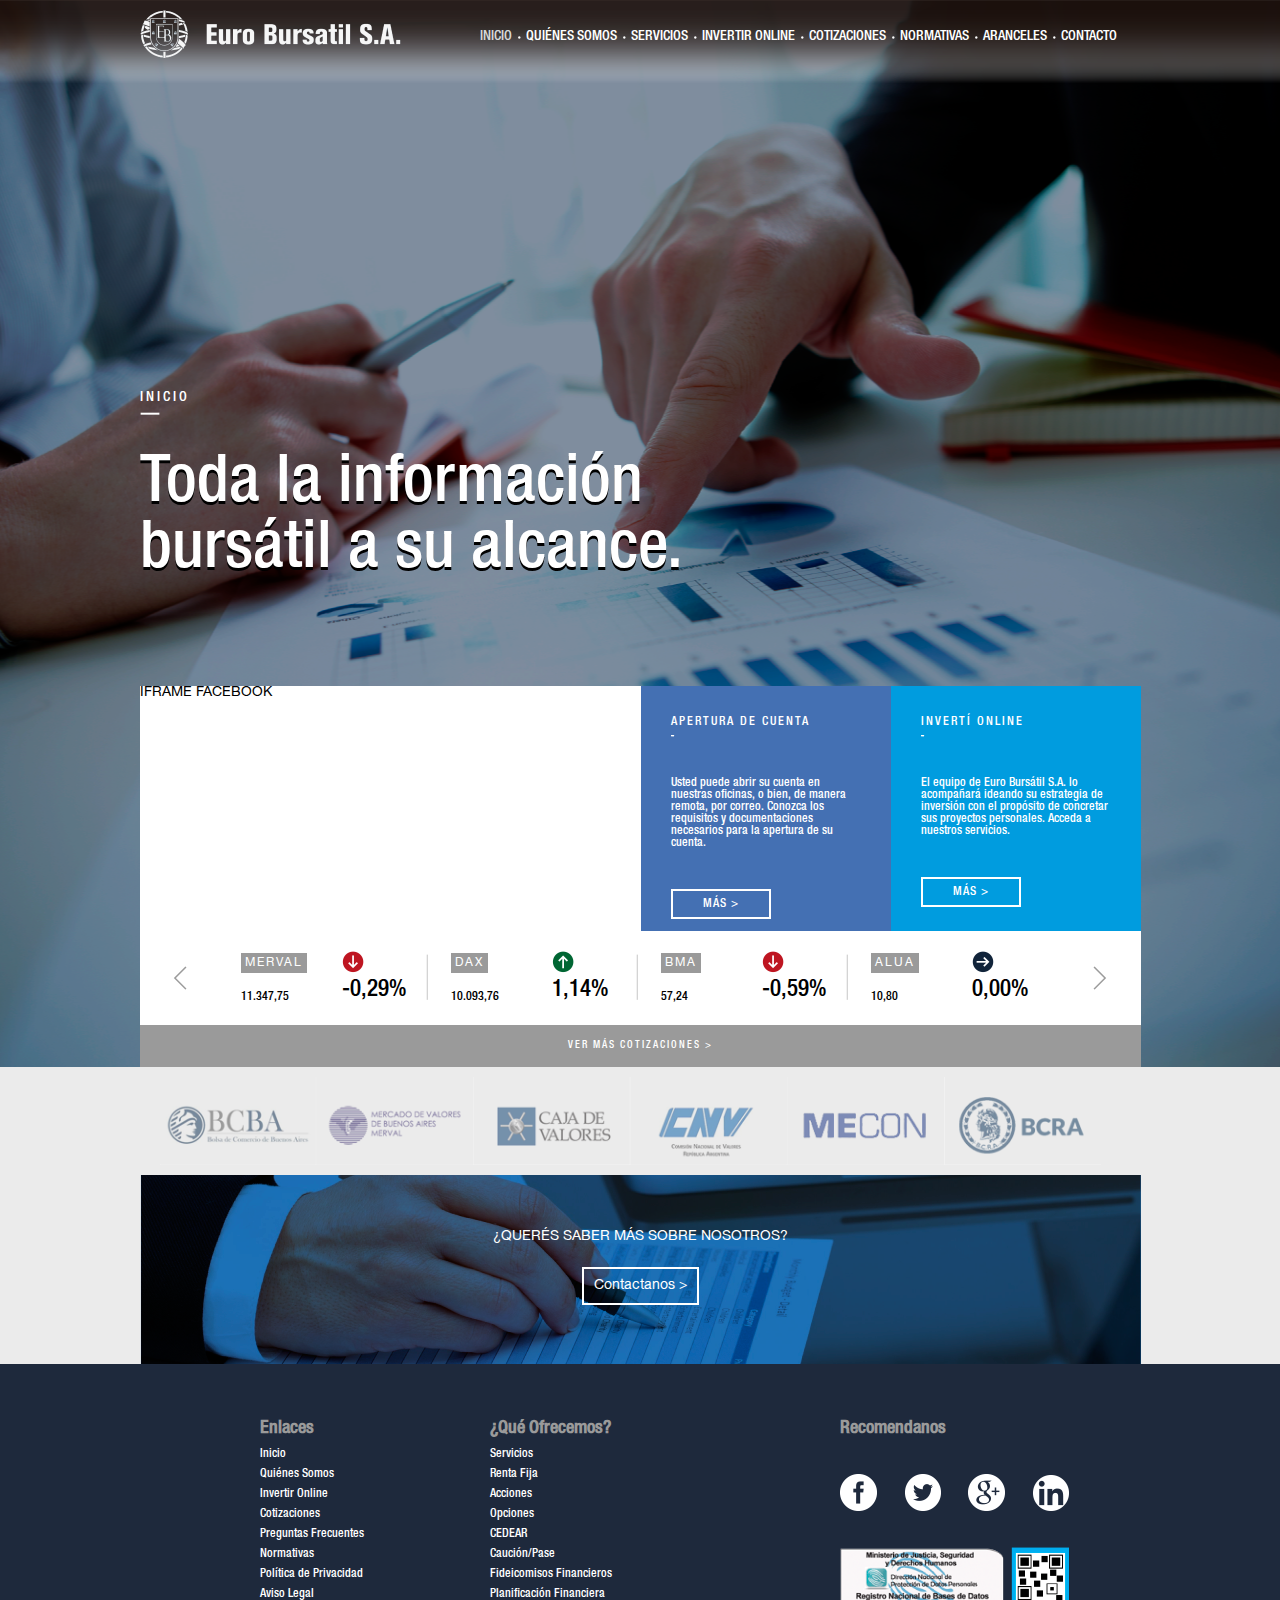
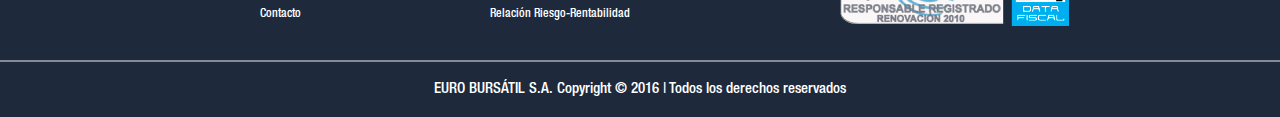
<file: index.html>
<!DOCTYPE html PUBLIC "-//W3C//DTD XHTML 1.0 Transitional//EN" "http://www.w3.org/TR/xhtml1/DTD/xhtml1-transitional.dtd">
<html xmlns="http://www.w3.org/1999/xhtml">
<head>
<meta http-equiv="Content-Type" content="text/html; charset=utf-8" />
<title>Documento sin título</title>
<link href="layouts/styles.css" rel="stylesheet" type="text/css" />
</head>

<body class="home">
<!-- HEADER -->
<div id="header">
  <div class="app-section top">
    <div class="app-inside">
    	<div class="logo"><a href="index.html"><img src="layouts/images/logo-eb-2.png" /></a></div>
    	<div class="menu">
        	<ul>
            	<li class="active"><a href="index.html">Inicio</a></li>
				<li><a href="#">Quiénes somos</a></li>
				<li><a href="#">Servicios</a></li>
				<li><a href="#">Invertir online</a></li>
                <li><a href="#">Cotizaciones</a></li>
				<li><a href="#">Normativas</a></li>
				<li><a href="#">Aranceles</a></li>
				<li><a href="contacto.html">Contacto</a></li>
            </ul>
        </div>
		<div class="app-cb"></div>
  	</div>
  </div>
</div>
<!-- //HEADER -->

<!-- CONTENT -->
<div id="content" class="app-section">
  <div class="app-inside">
  	<div class="title">
    	<h2 class="app-medium"><a href="#">INICIO</a></h2>
		<h3 class="app-medium">Toda la información<br />bursátil a su alcance.</h3>
    </div>
    <div class="content">
   	  <div class="box">
        <div class="fb">IFRAME FACEBOOK</div>
        <div class="ap app-medium">
        	<h2>APERTURA DE CUENTA</h2>
			<p>Usted puede abrir su cuenta en nuestras oficinas, o bien, de manera remota, por correo. Conozca los requisitos y documentaciones necesarios para la apertura de su cuenta.</p>
            <p><a href="#">MÁS ></a></p>
        </div>
        <div class="inv app-medium">
        	<h2>INVERTÍ ONLINE</h2>
			<p>El equipo de Euro Bursátil S.A. lo acompañará ideando su estrategia de inversión con el propósito de concretar sus proyectos personales. Acceda a nuestros servicios.</p>
			<p><a href="#">MÁS ></a></p>
      </div>
        <div class="app-cb"></div>
      </div>
      <div class="cotizacion">
      	<div class="left"><a href="#"><img src="layouts/images/arrow_left.png" /></a></div>
        <div class="indice">
          <div class="left">
          	<span class="ind">merval</span>
          	<span class="valor app-medium">11.347,75</span>
          </div>
          <div class="right">
          	<span class="arrow"><img src="layouts/images/arrow_negative.png" /></span>
          	<span class="porcent app-medium">-0,29%</span>
          </div>
        </div>
        <div class="indice">
          <div class="left">
          	<span class="ind">dax</span>
          	<span class="valor app-medium">10.093,76</span>
          </div>
          <div class="right">
          	<span class="arrow"><img src="layouts/images/arrow_positive.png" /></span>
          	<span class="porcent app-medium">1,14%</span>
          </div>
        </div>
        <div class="indice">
          <div class="left">
          	<span class="ind">bma</span>
          	<span class="valor app-medium">57,24</span>
          </div>
          <div class="right">
          	<span class="arrow"><img src="layouts/images/arrow_negative.png" /></span>
          	<span class="porcent app-medium">-0,59%</span>
          </div>
        </div>
        
        <div class="indice end">
          <div class="left">
          	<span class="ind">alua</span>
          	<span class="valor app-medium">10,80</span>
          </div>
          <div class="right">
          	<span class="arrow"><img src="layouts/images/arrow_neutral.png" /></span>
          	<span class="porcent app-medium">0,00%</span>
          </div>
        </div>
<div class="right"><a href="#"><img src="layouts/images/arrow_right.png" /></a></div>
      </div>
      <div class="readmore app-medium"><a href="#">VER MÁS COTIZACIONES ></a></div>
<div class="app-cb"></div>
    </div>
  </div>
</div>
<!-- //CONTENT -->

<!-- PREFOOTER -->
<div id="prefooter" class="app-section">
  <div class="app-inside">
		<div class="logos">
        	<a class="img" href="#"><img src="layouts/images/logo-bcba.png" /></a>
	  		<a class="img" href="#"><img src="layouts/images/logo-merval.png" /></a>
	  		<a class="img" href="#"><img src="layouts/images/logo-caja-valores.png" /></a>
     		<a class="img" href="#"><img src="layouts/images/logo-cnv.png" /></a>
     		<a class="img" href="#"><img src="layouts/images/logo-mecon.png" /></a>
     		<a class="img" href="#"><img src="layouts/images/logo-bcra.png" /></a>
			<div class="app-cb"></div>
        </div>
		<div class="contact">
   	  		<p><span>¿QUERÉS SABER MÁS SOBRE NOSOTROS?</span></p>
    	    <p class="link"><a href="#">Contactanos ></a></p>
   	 	</div>
  </div>
</div>
<!-- PREFOOTER -->


<!-- FOOTER -->
<div id="footer">
  <div class="app-inside">
    <div class="footer-in">
      <div class="left app-medium">
        <h2 class="app-medium">Enlaces</h2>
        <p><a href="#">Inicio</a></p>
        <p><a href="#">Quiénes Somos</a></p>
        <p><a href="#">Invertir Online</a></p> 
        <p><a href="#">Cotizaciones</a></p>
        <p><a href="#">Preguntas Frecuentes</a></p>
        <p><a href="#">Normativas</a></p>
        <p><a href="#">Política de Privacidad</a></p>
        <p><a href="#">Aviso Legal</a></p>
        <p><a href="#">Contacto</a></p>
      </div>
      <div class="center app-medium">
        <h2 class="app-medium">¿Qué Ofrecemos?</h2>
		<p><a href="#">Servicios</a></p>
		<p><a href="#">Renta Fija</a></p>
		<p><a href="#">Acciones</a></p>
		<p><a href="#">Opciones</a></p>
		<p><a href="#">CEDEAR</a></p>
		<p><a href="#">Caución/Pase</a></p>
		<p><a href="#">Fideicomisos Financieros</a></p>
		<p><a href="#">Planificación Financiera</a></p>
		<p><a href="#">Relación Riesgo-Rentabilidad</a></p>
      </div>
      <div class="right">
        <h2 class="app-medium">Recomendanos</h2>
        <div class="redes">
          <div class="fb"><a href="#">&nbsp;</a></div>
          <div class="tw"><a href="#">&nbsp;</a></div>
          <div class="gplus"><a href="#">&nbsp;</a></div>
          <div class="in end"><a href="#">&nbsp;</a></div>
        </div>
      <img src="layouts/images/responsable.png" />
      <img src="layouts/images/fiscal.png" /> </div>
		<div class="app-cb"></div>
    </div>
  </div>
  <div class="sub-footer">
    <div class="app-inside app-medium">EURO BURSÁTIL S.A. Copyright © 2016 | Todos los derechos reservados
  <div class="app-cb"></div>
    </div>
    </div>
</div>
<!-- //FOOTER -->

</body>
</html>
</file>
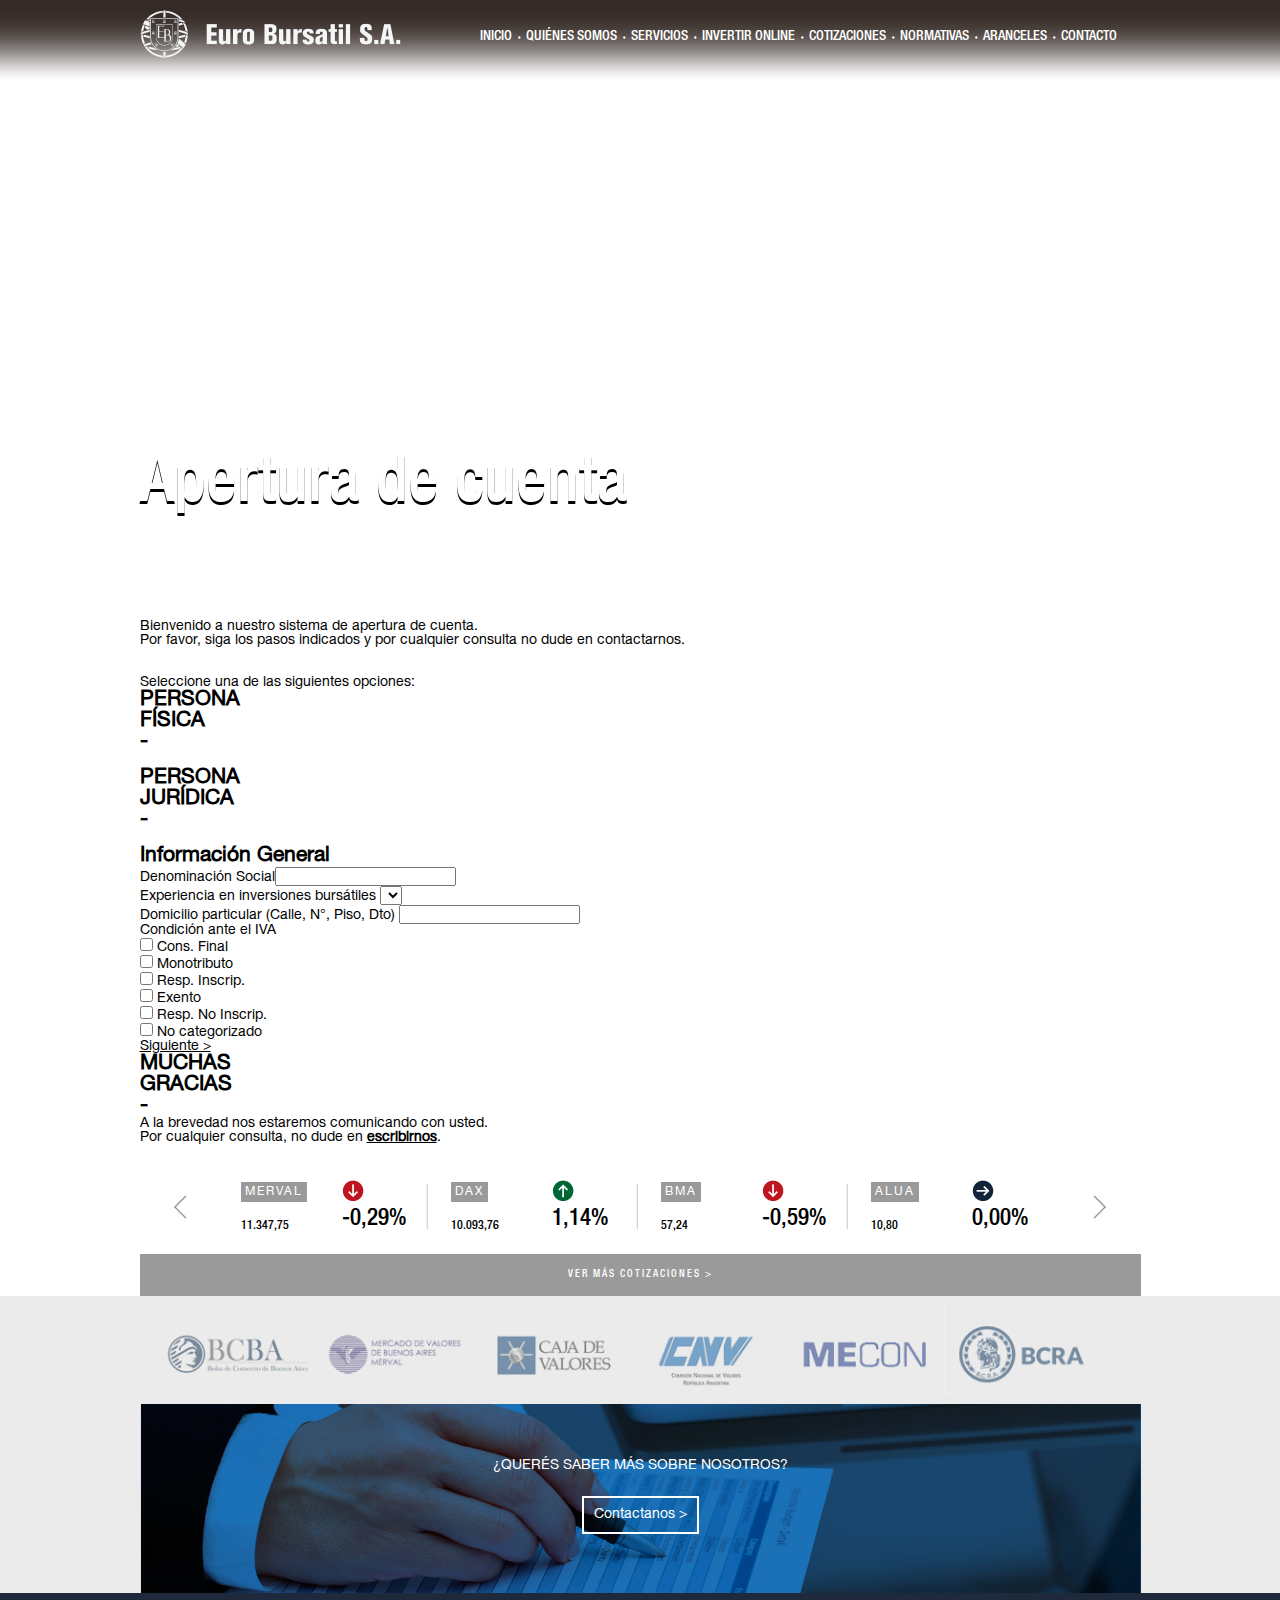
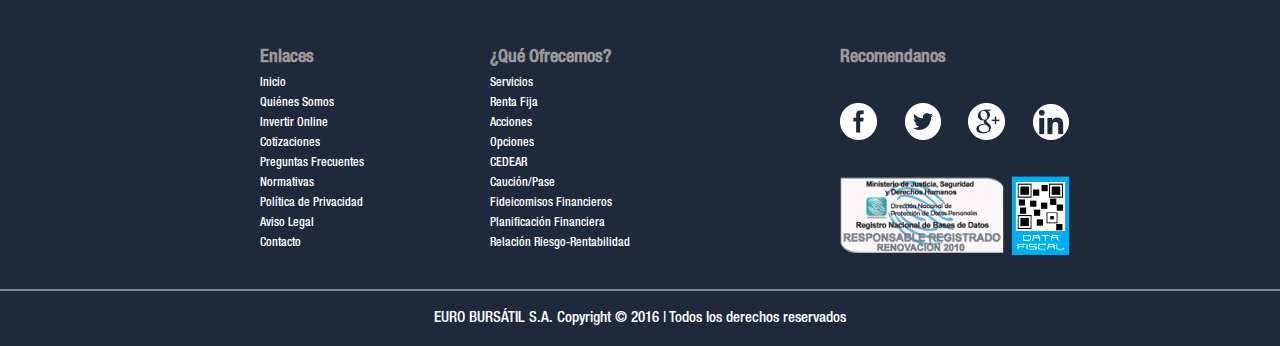
<file: apertura.html>
<!DOCTYPE html PUBLIC "-//W3C//DTD XHTML 1.0 Transitional//EN" "http://www.w3.org/TR/xhtml1/DTD/xhtml1-transitional.dtd">
<html xmlns="http://www.w3.org/1999/xhtml">
<head>
<meta http-equiv="Content-Type" content="text/html; charset=utf-8" />
<title>Documento sin título</title>
<link href="layouts/styles.css" rel="stylesheet" type="text/css" />
</head>

<body class="apertura">
<!-- HEADER -->
<div id="header">
  <div class="app-section top">
    <div class="app-inside">
      <div class="logo"><a href="index.html"><img src="layouts/images/logo-eb-2.png" /></a></div>
      <div class="menu">
        <ul>
          <li><a href="index.html">Inicio</a></li>
          <li><a href="#">Quiénes somos</a></li>
          <li><a href="#">Servicios</a></li>
          <li><a href="#">Invertir online</a></li>
          <li><a href="#">Cotizaciones</a></li>
          <li><a href="#">Normativas</a></li>
          <li><a href="aranceles.html">Aranceles</a></li>
          <li><a href="contacto.html">Contacto</a></li>
        </ul>
      </div>
      <div class="app-cb"></div>
    </div>
  </div>
</div>
<!-- //HEADER --> 

<!-- CONTENT -->
<div id="content" class="app-section">
  <div class="app-inside">
    <div class="title">
      <h2 class="app-medium"><a href="#">INICIO</a> / <a href="#">APERTURA DE CUENTA</a></h2>
      <h3 class="app-medium">Apertura de cuenta</h3>
    </div>
    <div class="content">
      <div class="box">
        <div class="aper">
          <p>Bienvenido a nuestro sistema de apertura de cuenta.<br />
            Por favor, siga los pasos indicados y por cualquier consulta no dude en contactarnos.</p>
          <br />
          <br />
		  <p>Seleccione una de las siguientes opciones:</p>
          <div class="per">
            <div class="perfi">
              <div class="per-in"><h2>PERSONA<br />FÍSICA<br />-</h2>
              <p class="right"><a href="#"><img src="layouts/images/arrow.png" /></a></p>
              </div>
            </div>
            <div class="perju">
                          <div class="per-in"><h2>PERSONA<br />JURÍDICA<br />-</h2>
              <p class="right"><a href="#"><img src="layouts/images/arrow.png" /></a></p></div>
            </div>            <div class="app-cb"></div>

          </div>
          <div class="general">
          <h2>Información General</h2>
          <form action="" method="post">
            <p>Denominación Social<input name="" type="text" /></p>
			<p>Experiencia en inversiones bursátiles <select name=""></select></p>
            <p>Domicilio particular (Calle, N°, Piso, Dto) <input class="domicilio" name="" type="text" /></p>
            <div><p>Condición ante el IVA </p></div>
            <div class="check">
            <p>
              <input name="" type="checkbox" value="" /> <span>Cons. Final</span>	
            </p>
            <p>
              <input name="" type="checkbox" value="" /> <span>Monotributo</span>	
            </p></div>
			<div class="check">
            <p>
              <input name="" type="checkbox" value="" /> <span>Resp. Inscrip.</span>	
            </p>
            <p>
              <input name="" type="checkbox" value="" /> <span>Exento</span>	
            </p></div>
            <div class="check">
            <p>
              <input name="" type="checkbox" value="" /> <span>Resp. No Inscrip.</span>	
            </p>
            <p>
              <input name="" type="checkbox" value="" /> <span> No categorizado</span>	
            </p></div>
            <div class="app-cb"></div>

          </form>
                <p class="right"><a href="#">Siguiente ></a></p>

            <div class="app-cb"></div>
          </div>
          <div class="mensaje">
          <h2>MUCHAS<BR />GRACIAS<BR />-</h2>
          <p>A la brevedad nos estaremos comunicando con usted.</p>
		  <p>Por cualquier consulta, no dude en <span class="app-bold"><a href="#">escribirnos</a></span>.</p>
			<p class="right"><a href="#"><img src="layouts/images/arrow.png" /></a></p>

            <div class="app-cb"></div>
          </div>
        </div>
      </div>
      <div class="cotizacion">
        <div class="left"><a href="#"><img src="layouts/images/arrow_left.png" /></a></div>
        <div class="indice">
          <div class="left"> <span class="ind">merval</span> <span class="valor app-medium">11.347,75</span> </div>
          <div class="right"> <span class="arrow"><img src="layouts/images/arrow_negative.png" /></span> <span class="porcent app-medium">-0,29%</span> </div>
        </div>
        <div class="indice">
          <div class="left"> <span class="ind">dax</span> <span class="valor app-medium">10.093,76</span> </div>
          <div class="right"> <span class="arrow"><img src="layouts/images/arrow_positive.png" /></span> <span class="porcent app-medium">1,14%</span> </div>
        </div>
        <div class="indice">
          <div class="left"> <span class="ind">bma</span> <span class="valor app-medium">57,24</span> </div>
          <div class="right"> <span class="arrow"><img src="layouts/images/arrow_negative.png" /></span> <span class="porcent app-medium">-0,59%</span> </div>
        </div>
        <div class="indice end">
          <div class="left"> <span class="ind">alua</span> <span class="valor app-medium">10,80</span> </div>
          <div class="right"> <span class="arrow"><img src="layouts/images/arrow_neutral.png" /></span> <span class="porcent app-medium">0,00%</span> </div>
        </div>
        <div class="right"><a href="#"><img src="layouts/images/arrow_right.png" /></a></div>
      </div>
      <div class="readmore app-medium"><a href="#">VER MÁS COTIZACIONES ></a></div>
      <div class="app-cb"></div>
    </div>
  </div>
</div>
<!-- //CONTENT --> 

<!-- PREFOOTER -->
<div id="prefooter" class="app-section">
  <div class="app-inside">
    <div class="logos"> <a class="img" href="#"><img src="layouts/images/logo-bcba.png" /></a> <a class="img" href="#"><img src="layouts/images/logo-merval.png" /></a> <a class="img" href="#"><img src="layouts/images/logo-caja-valores.png" /></a> <a class="img" href="#"><img src="layouts/images/logo-cnv.png" /></a> <a class="img" href="#"><img src="layouts/images/logo-mecon.png" /></a> <a class="img" href="#"><img src="layouts/images/logo-bcra.png" /></a>
      <div class="app-cb"></div>
    </div>
    <div class="contact">
      <p><span>¿QUERÉS SABER MÁS SOBRE NOSOTROS?</span></p>
      <p class="link"><a href="#">Contactanos ></a></p>
    </div>
  </div>
</div>
<!-- PREFOOTER --> 

<!-- FOOTER -->
<div id="footer">
  <div class="app-inside">
    <div class="footer-in">
      <div class="left app-medium">
        <h2 class="app-medium">Enlaces</h2>
        <p><a href="#">Inicio</a></p>
        <p><a href="#">Quiénes Somos</a></p>
        <p><a href="#">Invertir Online</a></p>
        <p><a href="#">Cotizaciones</a></p>
        <p><a href="#">Preguntas Frecuentes</a></p>
        <p><a href="#">Normativas</a></p>
        <p><a href="#">Política de Privacidad</a></p>
        <p><a href="#">Aviso Legal</a></p>
        <p><a href="#">Contacto</a></p>
      </div>
      <div class="center app-medium">
        <h2 class="app-medium">¿Qué Ofrecemos?</h2>
        <p><a href="#">Servicios</a></p>
        <p><a href="#">Renta Fija</a></p>
        <p><a href="#">Acciones</a></p>
        <p><a href="#">Opciones</a></p>
        <p><a href="#">CEDEAR</a></p>
        <p><a href="#">Caución/Pase</a></p>
        <p><a href="#">Fideicomisos Financieros</a></p>
        <p><a href="#">Planificación Financiera</a></p>
        <p><a href="#">Relación Riesgo-Rentabilidad</a></p>
      </div>
      <div class="right">
        <h2 class="app-medium">Recomendanos</h2>
        <div class="redes">
          <div class="fb"><a href="#">&nbsp;</a></div>
          <div class="tw"><a href="#">&nbsp;</a></div>
          <div class="gplus"><a href="#">&nbsp;</a></div>
          <div class="in end"><a href="#">&nbsp;</a></div>
        </div>
        <img src="layouts/images/responsable.png" /> <img src="layouts/images/fiscal.png" /> </div>
      <div class="app-cb"></div>
    </div>
  </div>
  <div class="sub-footer">
    <div class="app-inside app-medium">EURO BURSÁTIL S.A. Copyright © 2016 | Todos los derechos reservados
      <div class="app-cb"></div>
    </div>
  </div>
</div>
<!-- //FOOTER -->

</body>
</html>
</file>
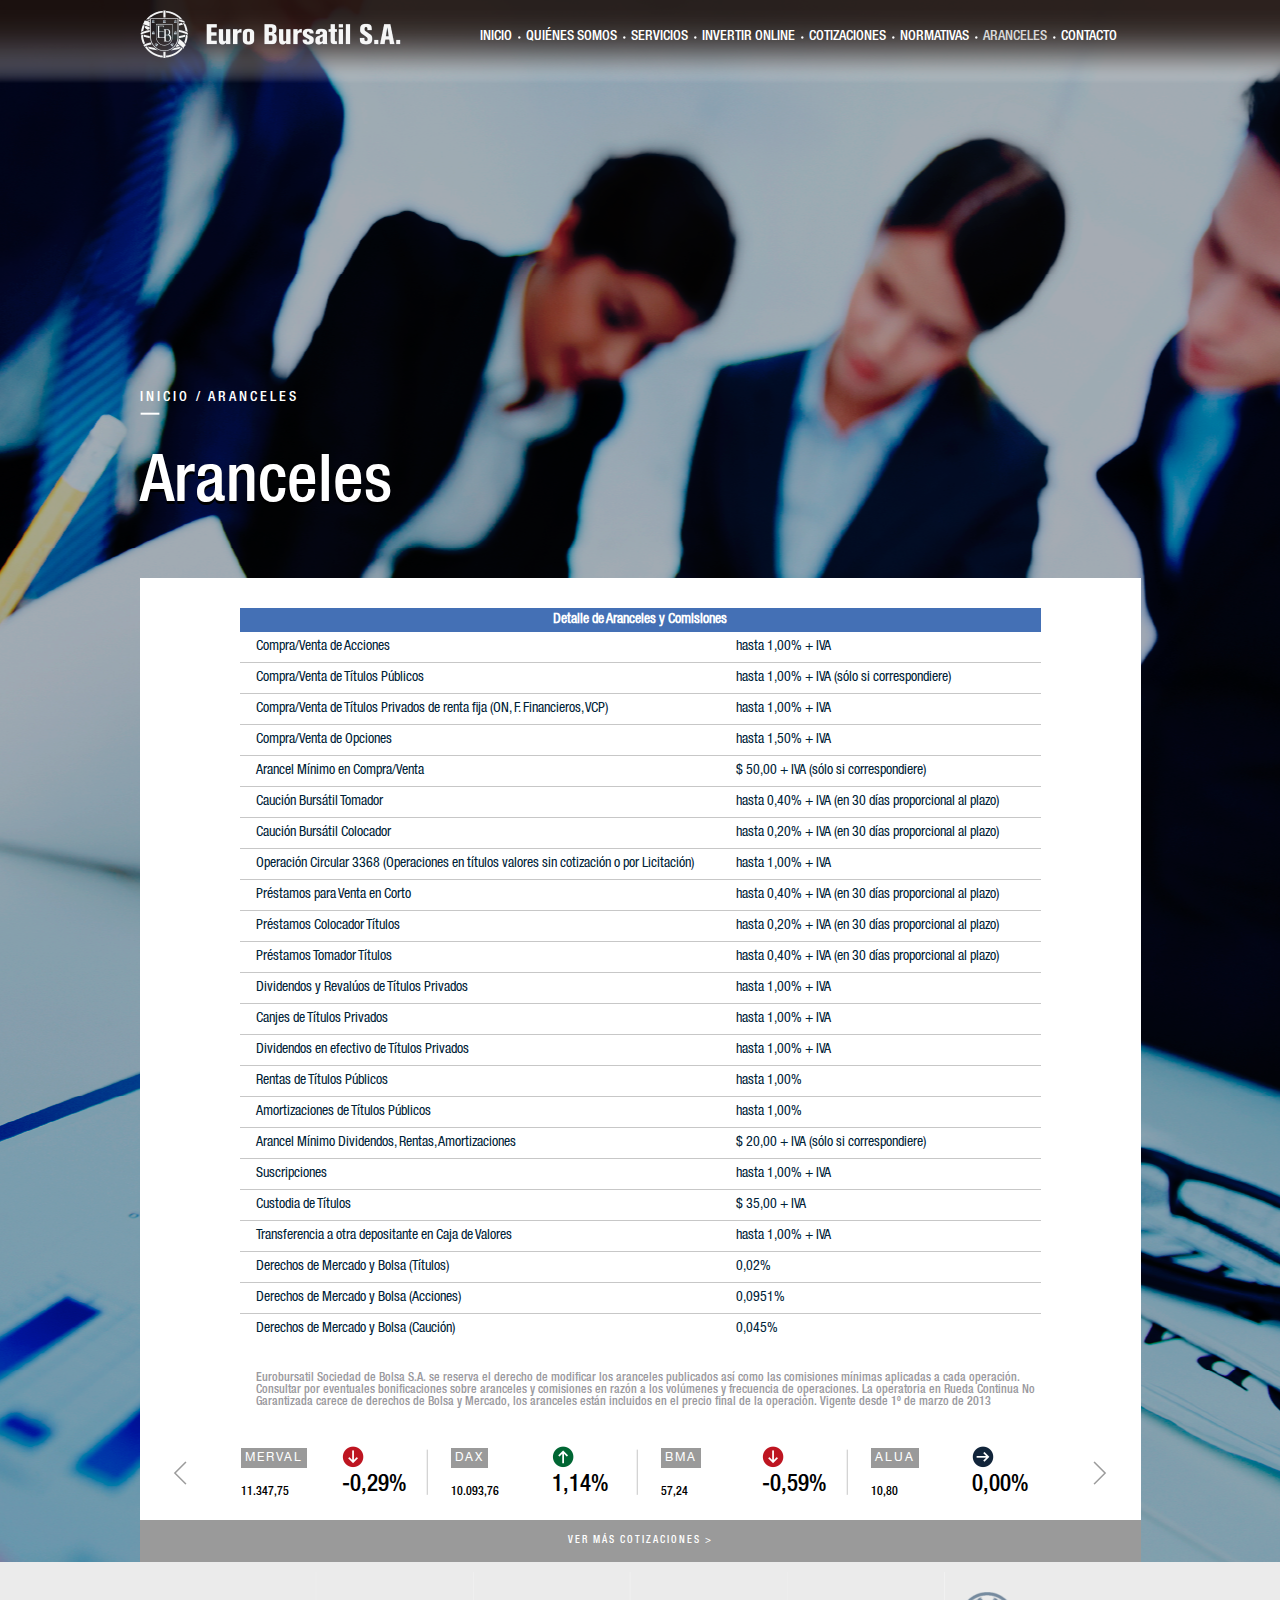
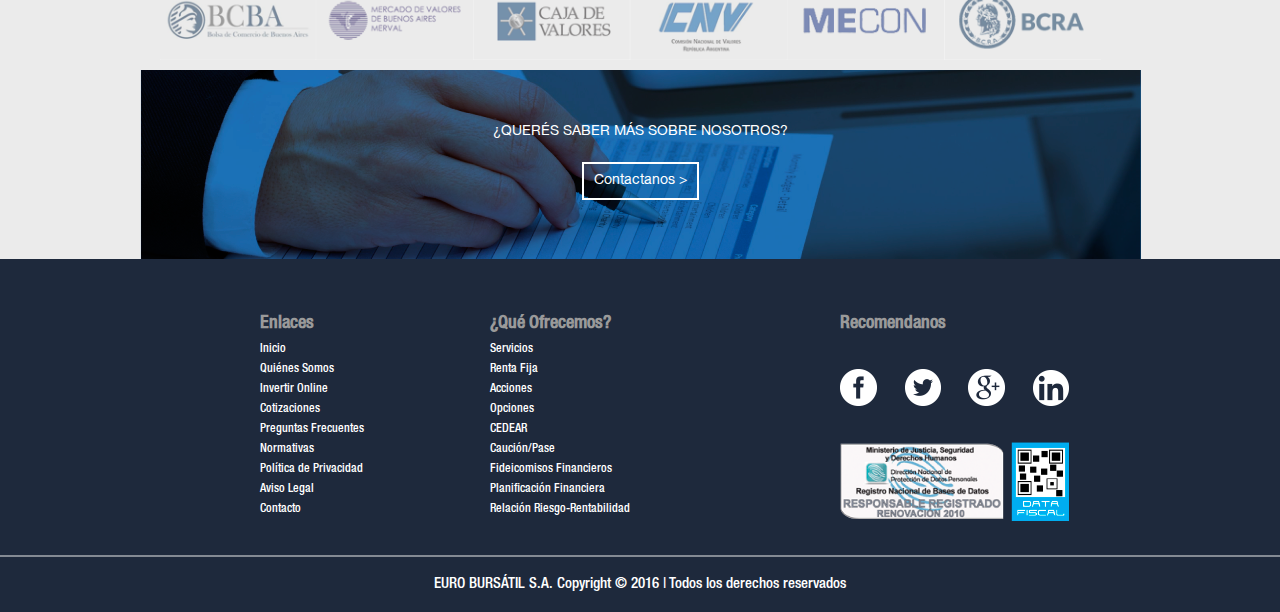
<file: aranceles.html>
<!DOCTYPE html PUBLIC "-//W3C//DTD XHTML 1.0 Transitional//EN" "http://www.w3.org/TR/xhtml1/DTD/xhtml1-transitional.dtd">
<html xmlns="http://www.w3.org/1999/xhtml">
<head>
<meta http-equiv="Content-Type" content="text/html; charset=utf-8" />
<title>Documento sin título</title>
<link href="layouts/styles.css" rel="stylesheet" type="text/css" />
</head>

<body class="aranceles">
<!-- HEADER -->
<div id="header">
  <div class="app-section top">
    <div class="app-inside">
    	<div class="logo"><a href="index.html"><img src="layouts/images/logo-eb-2.png" /></a></div>
    	<div class="menu">
        	<ul>
            	<li><a href="index.html">Inicio</a></li>
				<li><a href="#">Quiénes somos</a></li>
				<li><a href="#">Servicios</a></li>
				<li><a href="#">Invertir online</a></li>
                <li><a href="#">Cotizaciones</a></li>
				<li><a href="#">Normativas</a></li>
				<li class="active"><a href="aranceles.html">Aranceles</a></li>
				<li><a href="contacto.html">Contacto</a></li>
            </ul>
        </div>
		<div class="app-cb"></div>
  	</div>
  </div>
</div>
<!-- //HEADER -->

<!-- CONTENT -->
<div id="content" class="app-section">
  <div class="app-inside">
  	<div class="title">
    	<h2 class="app-medium"><a href="#">INICIO</a> / <a href="#">ARANCELES</a></h2>
		<h3 class="app-medium">Aranceles</h3>
    </div>
    <div class="content">
   	  <div class="box">
        <div class="aran">
            <h2>Detalle de Aranceles y Comisiones</h2>
          <div class="izq">
          <p>Compra/Venta de Acciones</p>
<p>Compra/Venta de Títulos Públicos</p>
<p>Compra/Venta de Títulos Privados de renta fija (ON, F. Financieros, VCP)</p>
<p>Compra/Venta de Opciones</p>
<p>Arancel Mínimo en Compra/Venta</p>
<p>Caución Bursátil Tomador</p>
<p>Caución Bursátil Colocador</p>
<p>Operación Circular 3368 (Operaciones en títulos valores sin cotización o por Licitación)</p>
<p>Préstamos para Venta en Corto</p>
<p>Préstamos Colocador Títulos</p>
<p>Préstamos Tomador Títulos</p>
<p>Dividendos y Revalúos de Títulos Privados</p>
<p>Canjes de Títulos Privados</p>
<p>Dividendos en efectivo de Títulos Privados</p>
<p>Rentas de Títulos Públicos</p>
<p>Amortizaciones de Títulos Públicos</p>
<p>Arancel Mínimo Dividendos, Rentas, Amortizaciones</p>
<p>Suscripciones</p>
<p>Custodia de Títulos</p>
<p>Transferencia a otra depositante en Caja de Valores</p>
<p>Derechos de Mercado y Bolsa (Títulos)</p>
<p>Derechos de Mercado y Bolsa (Acciones)</p>
<p class="end">Derechos de Mercado y Bolsa (Caución)</p>
          </div>
          <div class="der">
          <p>hasta 1,00% + IVA</p>
<p>hasta 1,00% + IVA (sólo si correspondiere)</p>
<p>hasta 1,00% + IVA</p>
<p>hasta 1,50% + IVA</p>
<p>$ 50,00 + IVA (sólo si correspondiere)</p>
<p>hasta 0,40% + IVA (en 30 días proporcional al plazo)</p>
<p>hasta 0,20% + IVA (en 30 días proporcional al plazo)</p>
<p>hasta 1,00% + IVA</p>
<p>hasta 0,40% + IVA (en 30 días proporcional al plazo)</p>
<p>hasta 0,20% + IVA (en 30 días proporcional al plazo)</p>
<p>hasta 0,40% + IVA (en 30 días proporcional al plazo)</p>
<p>hasta 1,00% + IVA</p>
<p>hasta 1,00% + IVA</p>
<p>hasta 1,00% + IVA</p>
<p>hasta 1,00%</p>
<p>hasta 1,00%</p>
<p>$ 20,00 + IVA (sólo si correspondiere)</p>
<p>hasta 1,00% + IVA</p>
<p>$ 35,00 + IVA</p>
<p>hasta 1,00% + IVA</p>
<p>0,02%</p>
<p>0,0951%</p>
<p class="end">0,045%</p>
          </div>
          <div class="info">
            <p>Eurobursatil Sociedad de Bolsa S.A. se reserva el derecho de modificar los aranceles publicados así como las comisiones mínimas aplicadas a cada operación.
              Consultar por eventuales bonificaciones sobre aranceles y comisiones en razón a los volúmenes y frecuencia de operaciones.
              La operatoria en Rueda Continua No Garantizada carece de derechos de Bolsa y Mercado, los aranceles están incluidos en el precio final de la operación.
            Vigente desde 1º de marzo de 2013</p>         <div class="app-cb"></div>
                

          </div>
        <div class="app-cb"></div>

        </div>
      </div>
      <div class="cotizacion">
      	<div class="left"><a href="#"><img src="layouts/images/arrow_left.png" /></a></div>
        <div class="indice">
          <div class="left">
          	<span class="ind">merval</span>
          	<span class="valor app-medium">11.347,75</span>
          </div>
          <div class="right">
          	<span class="arrow"><img src="layouts/images/arrow_negative.png" /></span>
          	<span class="porcent app-medium">-0,29%</span>
          </div>
        </div>
        <div class="indice">
          <div class="left">
          	<span class="ind">dax</span>
          	<span class="valor app-medium">10.093,76</span>
          </div>
          <div class="right">
          	<span class="arrow"><img src="layouts/images/arrow_positive.png" /></span>
          	<span class="porcent app-medium">1,14%</span>
          </div>
        </div>
        <div class="indice">
          <div class="left">
          	<span class="ind">bma</span>
          	<span class="valor app-medium">57,24</span>
          </div>
          <div class="right">
          	<span class="arrow"><img src="layouts/images/arrow_negative.png" /></span>
          	<span class="porcent app-medium">-0,59%</span>
          </div>
        </div>
        
        <div class="indice end">
          <div class="left">
          	<span class="ind">alua</span>
          	<span class="valor app-medium">10,80</span>
          </div>
          <div class="right">
          	<span class="arrow"><img src="layouts/images/arrow_neutral.png" /></span>
          	<span class="porcent app-medium">0,00%</span>
          </div>
        </div>
<div class="right"><a href="#"><img src="layouts/images/arrow_right.png" /></a></div>
      </div>
      <div class="readmore app-medium"><a href="#">VER MÁS COTIZACIONES ></a></div>
<div class="app-cb"></div>
    </div>
  </div>
</div>
<!-- //CONTENT -->

<!-- PREFOOTER -->
<div id="prefooter" class="app-section">
  <div class="app-inside">
		<div class="logos">
        	<a class="img" href="#"><img src="layouts/images/logo-bcba.png" /></a>
	  		<a class="img" href="#"><img src="layouts/images/logo-merval.png" /></a>
	  		<a class="img" href="#"><img src="layouts/images/logo-caja-valores.png" /></a>
     		<a class="img" href="#"><img src="layouts/images/logo-cnv.png" /></a>
     		<a class="img" href="#"><img src="layouts/images/logo-mecon.png" /></a>
     		<a class="img" href="#"><img src="layouts/images/logo-bcra.png" /></a>
			<div class="app-cb"></div>
        </div>
		<div class="contact">
   	  		<p><span>¿QUERÉS SABER MÁS SOBRE NOSOTROS?</span></p>
    	    <p class="link"><a href="#">Contactanos ></a></p>
   	 	</div>
  </div>
</div>
<!-- PREFOOTER -->


<!-- FOOTER -->
<div id="footer">
  <div class="app-inside">
    <div class="footer-in">
      <div class="left app-medium">
        <h2 class="app-medium">Enlaces</h2>
        <p><a href="#">Inicio</a></p>
        <p><a href="#">Quiénes Somos</a></p>
        <p><a href="#">Invertir Online</a></p> 
        <p><a href="#">Cotizaciones</a></p>
        <p><a href="#">Preguntas Frecuentes</a></p>
        <p><a href="#">Normativas</a></p>
        <p><a href="#">Política de Privacidad</a></p>
        <p><a href="#">Aviso Legal</a></p>
        <p><a href="#">Contacto</a></p>
      </div>
      <div class="center app-medium">
        <h2 class="app-medium">¿Qué Ofrecemos?</h2>
		<p><a href="#">Servicios</a></p>
		<p><a href="#">Renta Fija</a></p>
		<p><a href="#">Acciones</a></p>
		<p><a href="#">Opciones</a></p>
		<p><a href="#">CEDEAR</a></p>
		<p><a href="#">Caución/Pase</a></p>
		<p><a href="#">Fideicomisos Financieros</a></p>
		<p><a href="#">Planificación Financiera</a></p>
		<p><a href="#">Relación Riesgo-Rentabilidad</a></p>
      </div>
      <div class="right">
        <h2 class="app-medium">Recomendanos</h2>
        <div class="redes">
          <div class="fb"><a href="#">&nbsp;</a></div>
          <div class="tw"><a href="#">&nbsp;</a></div>
          <div class="gplus"><a href="#">&nbsp;</a></div>
          <div class="in end"><a href="#">&nbsp;</a></div>
        </div>
      <img src="layouts/images/responsable.png" />
      <img src="layouts/images/fiscal.png" /> </div>
		<div class="app-cb"></div>
    </div>
  </div>
  <div class="sub-footer">
    <div class="app-inside app-medium">EURO BURSÁTIL S.A. Copyright © 2016 | Todos los derechos reservados
  <div class="app-cb"></div>
    </div>
    </div>
</div>
<!-- //FOOTER -->

</body>
</html>
</file>
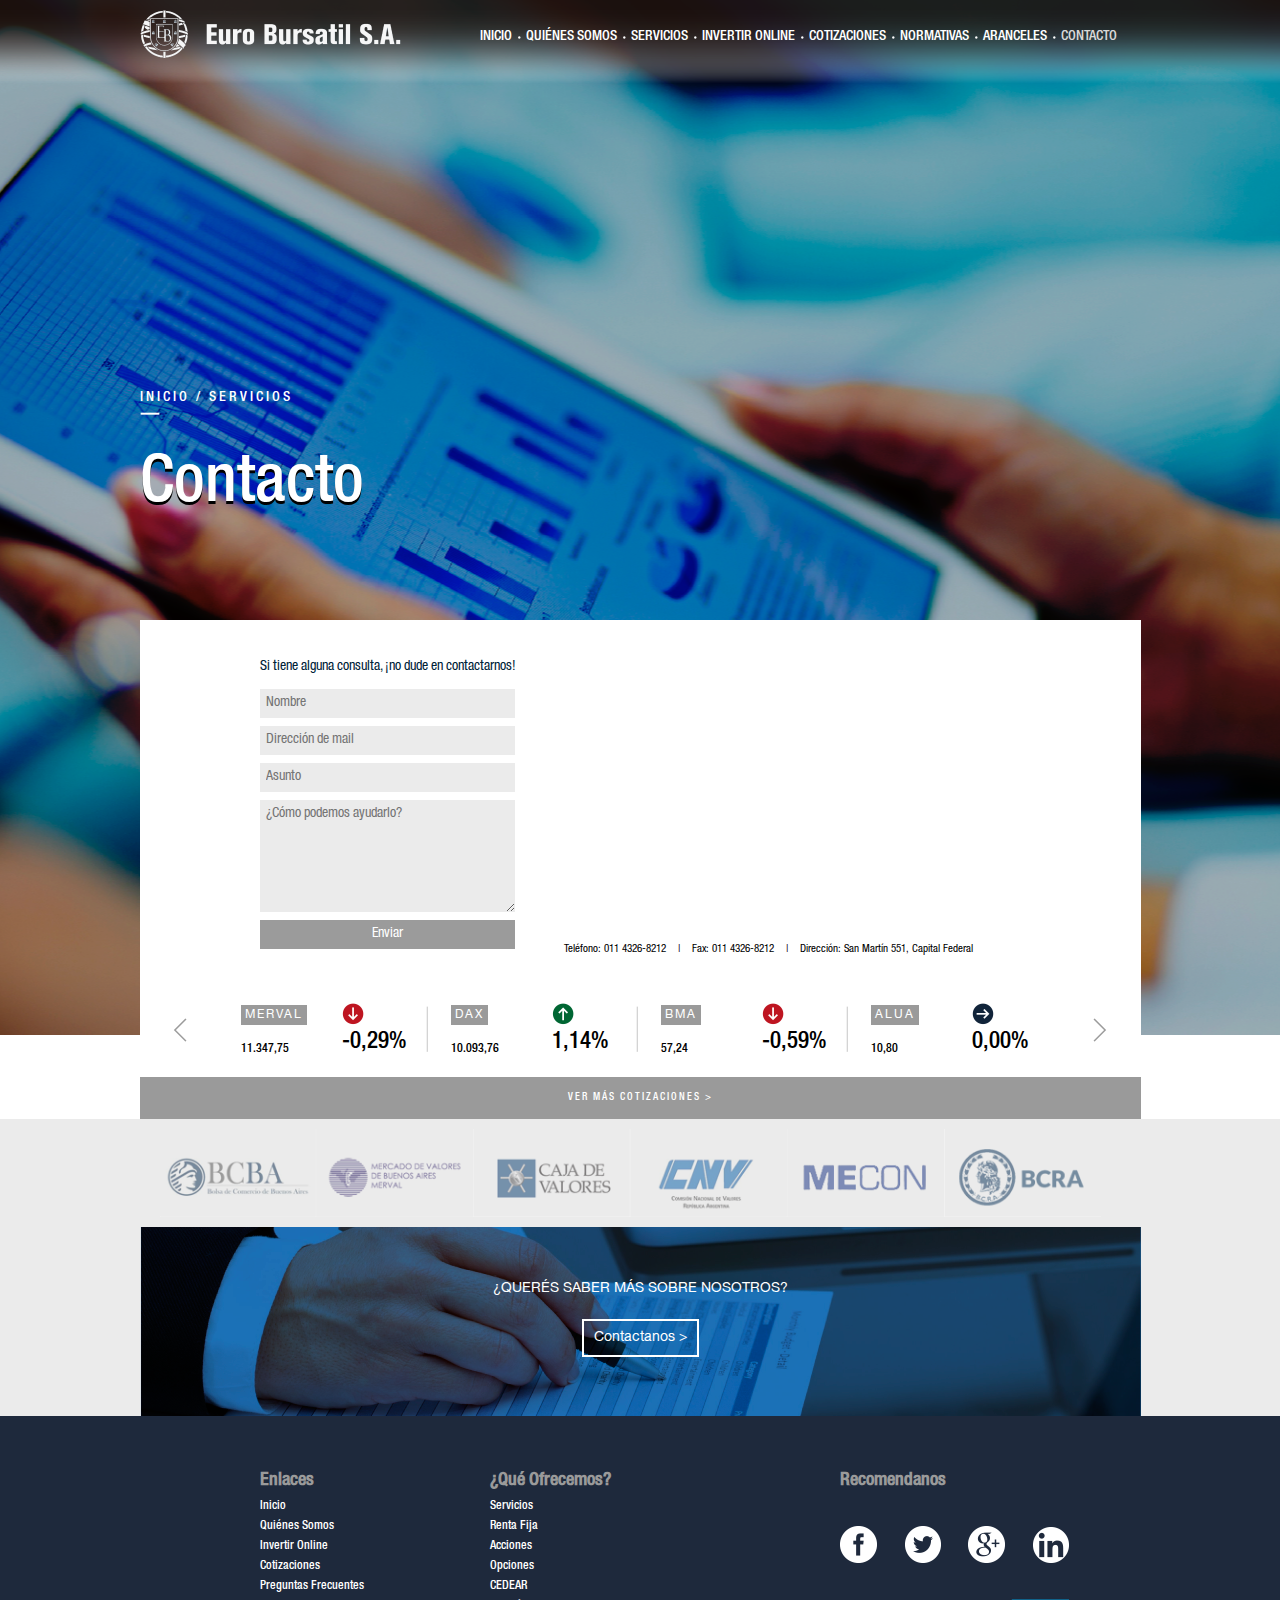
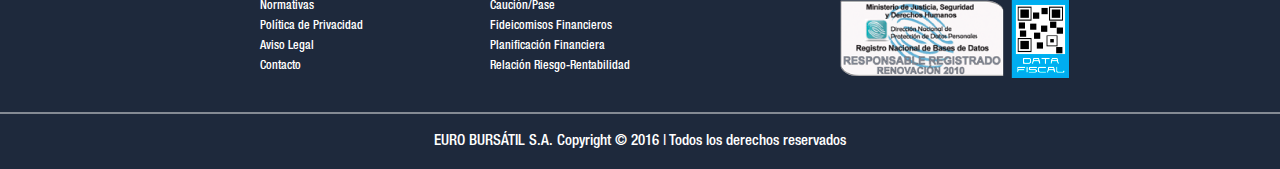
<file: contacto.html>
<!DOCTYPE html PUBLIC "-//W3C//DTD XHTML 1.0 Transitional//EN" "http://www.w3.org/TR/xhtml1/DTD/xhtml1-transitional.dtd">
<html xmlns="http://www.w3.org/1999/xhtml">
<head>
<meta http-equiv="Content-Type" content="text/html; charset=utf-8" />
<title>Documento sin título</title>
<link href="layouts/styles.css" rel="stylesheet" type="text/css" />
</head>

<body class="contacto">
<!-- HEADER -->
<div id="header">
  <div class="app-section top">
    <div class="app-inside">
    	<div class="logo"><a href="index.html"><img src="layouts/images/logo-eb-2.png" /></a></div>
    	<div class="menu">
        	<ul>
            	<li><a href="index.html">Inicio</a></li>
				<li><a href="#">Quiénes somos</a></li>
				<li><a href="#">Servicios</a></li>
				<li><a href="#">Invertir online</a></li>
                <li><a href="#">Cotizaciones</a></li>
				<li><a href="#">Normativas</a></li>
				<li><a href="aranceles.html">Aranceles</a></li>
				<li class="active"><a href="contacto.html">Contacto</a></li>
            </ul>
        </div>
		<div class="app-cb"></div>
  	</div>
  </div>
</div>
<!-- //HEADER -->

<!-- CONTENT -->
<div id="content" class="app-section">
  <div class="app-inside">
  	<div class="title">
    	<h2 class="app-medium"><a href="#">INICIO</a> / <a href="#">SERVICIOS</a></h2>
		<h3 class="app-medium">Contacto</h3>
    </div>
    <div class="content">
   	  <div class="box">
        <div class="form">
          <div class="form-in">
            <form action="" method="post">
              <p>Si tiene alguna consulta, ¡no dude en contactarnos!</p>
              <input name="" type="text" placeholder="Nombre" />
              <input name="" type="text" placeholder="Dirección de mail" />
              <input name="" type="text" placeholder="Asunto" />
              <textarea name="" cols="" rows="" placeholder="¿Cómo podemos ayudarlo?"></textarea>
              <input name="" type="button" class="boton" value="Enviar" />
              </form>
          </div>
        </div>
        <div class="map app-medium">
			<iframe src="https://www.google.com/maps/embed?pb=!1m18!1m12!1m3!1d3284.1023598491734!2d-58.376011185113114!3d-34.60157306489095!2m3!1f0!2f0!3f0!3m2!1i1024!2i768!4f13.1!3m3!1m2!1s0x95bccacced7d3475%3A0x387158aabee212e0!2sSan+Mart%C3%ADn+551%2C+Buenos+Aires!5e0!3m2!1ses!2sar!4v1456402680544" width="462" height="229" frameborder="0" style="border:0" allowfullscreen></iframe>            <pre>Teléfono: 011 4326-8212    |    Fax: 011 4326-8212    |    Dirección: San Martín 551, Capital Federal</pre>
        </div>
        <div class="app-cb"></div>
      </div>
      <div class="cotizacion">
      	<div class="left"><a href="#"><img src="layouts/images/arrow_left.png" /></a></div>
        <div class="indice">
          <div class="left">
          	<span class="ind">merval</span>
          	<span class="valor app-medium">11.347,75</span>
          </div>
          <div class="right">
          	<span class="arrow"><img src="layouts/images/arrow_negative.png" /></span>
          	<span class="porcent app-medium">-0,29%</span>
          </div>
        </div>
        <div class="indice">
          <div class="left">
          	<span class="ind">dax</span>
          	<span class="valor app-medium">10.093,76</span>
          </div>
          <div class="right">
          	<span class="arrow"><img src="layouts/images/arrow_positive.png" /></span>
          	<span class="porcent app-medium">1,14%</span>
          </div>
        </div>
        <div class="indice">
          <div class="left">
          	<span class="ind">bma</span>
          	<span class="valor app-medium">57,24</span>
          </div>
          <div class="right">
          	<span class="arrow"><img src="layouts/images/arrow_negative.png" /></span>
          	<span class="porcent app-medium">-0,59%</span>
          </div>
        </div>
        
        <div class="indice end">
          <div class="left">
          	<span class="ind">alua</span>
          	<span class="valor app-medium">10,80</span>
          </div>
          <div class="right">
          	<span class="arrow"><img src="layouts/images/arrow_neutral.png" /></span>
          	<span class="porcent app-medium">0,00%</span>
          </div>
        </div>
<div class="right"><a href="#"><img src="layouts/images/arrow_right.png" /></a></div>
      </div>
      <div class="readmore app-medium"><a href="#">VER MÁS COTIZACIONES ></a></div>
<div class="app-cb"></div>
    </div>
  </div>
</div>
<!-- //CONTENT -->

<!-- PREFOOTER -->
<div id="prefooter" class="app-section">
  <div class="app-inside">
		<div class="logos">
        	<a class="img" href="#"><img src="layouts/images/logo-bcba.png" /></a>
	  		<a class="img" href="#"><img src="layouts/images/logo-merval.png" /></a>
	  		<a class="img" href="#"><img src="layouts/images/logo-caja-valores.png" /></a>
     		<a class="img" href="#"><img src="layouts/images/logo-cnv.png" /></a>
     		<a class="img" href="#"><img src="layouts/images/logo-mecon.png" /></a>
     		<a class="img" href="#"><img src="layouts/images/logo-bcra.png" /></a>
			<div class="app-cb"></div>
        </div>
		<div class="contact">
   	  		<p><span>¿QUERÉS SABER MÁS SOBRE NOSOTROS?</span></p>
    	    <p class="link"><a href="#">Contactanos ></a></p>
   	 	</div>
  </div>
</div>
<!-- PREFOOTER -->


<!-- FOOTER -->
<div id="footer">
  <div class="app-inside">
    <div class="footer-in">
      <div class="left app-medium">
        <h2 class="app-medium">Enlaces</h2>
        <p><a href="#">Inicio</a></p>
        <p><a href="#">Quiénes Somos</a></p>
        <p><a href="#">Invertir Online</a></p> 
        <p><a href="#">Cotizaciones</a></p>
        <p><a href="#">Preguntas Frecuentes</a></p>
        <p><a href="#">Normativas</a></p>
        <p><a href="#">Política de Privacidad</a></p>
        <p><a href="#">Aviso Legal</a></p>
        <p><a href="#">Contacto</a></p>
      </div>
      <div class="center app-medium">
        <h2 class="app-medium">¿Qué Ofrecemos?</h2>
		<p><a href="#">Servicios</a></p>
		<p><a href="#">Renta Fija</a></p>
		<p><a href="#">Acciones</a></p>
		<p><a href="#">Opciones</a></p>
		<p><a href="#">CEDEAR</a></p>
		<p><a href="#">Caución/Pase</a></p>
		<p><a href="#">Fideicomisos Financieros</a></p>
		<p><a href="#">Planificación Financiera</a></p>
		<p><a href="#">Relación Riesgo-Rentabilidad</a></p>
      </div>
      <div class="right">
        <h2 class="app-medium">Recomendanos</h2>
        <div class="redes">
          <div class="fb"><a href="#">&nbsp;</a></div>
          <div class="tw"><a href="#">&nbsp;</a></div>
          <div class="gplus"><a href="#">&nbsp;</a></div>
          <div class="in end"><a href="#">&nbsp;</a></div>
        </div>
      <img src="layouts/images/responsable.png" />
      <img src="layouts/images/fiscal.png" /> </div>
		<div class="app-cb"></div>
    </div>
  </div>
  <div class="sub-footer">
    <div class="app-inside app-medium">EURO BURSÁTIL S.A. Copyright © 2016 | Todos los derechos reservados
  <div class="app-cb"></div>
    </div>
    </div>
</div>
<!-- //FOOTER -->

</body>
</html>
</file>
<file: layouts/styles.css>
@font-face {
	font-family: 'Helvetica';
	src: url(fonts/HelveticaNeueLTStd-Roman.otf);
}
@font-face {
	font-family: 'HelveticaMediumCondensed';
	src:url(fonts/HelveticaNeueLTStd-MdCn.otf);
}
@font-face {
	font-family: 'HelveticaCondensed';
	src:url(fonts/HelveticaNeueLTStd-Cn.otf);
}

* {
	padding: 0;
	margin: 0
}
body {
	font-family: 'Helvetica';
	font-size: 14px;
	font-style: normal;
	line-height: 1;
	position: relative;
	cursor: default;
}
img {
	width: auto;
	max-width:100%;
}
ul, ol {
	margin: 0;
	padding: 0;
	list-style: none;
}
img {
	width: auto;
}
a {
	color: inherit
}
a, a:hover, button {
	cursor: pointer
}
*:focus {
	outline: none;
}
.app-cb {
	clear: both
}
.app-lighter, .app-span-lighter {
	font-weight: lighter;
}
.app-medium, .app-span-medium {
	font-family: 'HelveticaMediumCondensed';
}
.app-span-bold, .app-bold {
	font-weight: bold
}
.app-italic, .app-span-italic {
	font-style: italic
}
#header,#content,#prefooter,#footer {
	position: relative;
}
.app-inside {
	margin: auto;
	max-width:1001px;}
.home{
	background:url(images/background.png) top center no-repeat;}

.aranceles{
	background:url(images/aranceles-background.png) top center no-repeat;}

.contacto{
	background:url(images/contacto-background.png) top center no-repeat;}

/* --- HEADER --- */
#header .app-inside {
	height: 120px;
}

#header .top {
	height:85px;
	background:url(images/bg-menu.png) top repeat-x;
}
#header .app-inside .logo {
	position:relative;
	float:left;
	width:33%;
	padding-top:10px;}
#header div.app-inside .menu {
	position:relative;
	float:left;
	width:67%;
	padding-top:30px;}

.menu ul li{
	font-size:14px;
	font-family: 'HelveticaMediumCondensed';
	list-style-type:none;
    background:url(images/bullet.png) left no-repeat;
	color:#FFF;
	position:relative;
	float:left;
}	
.menu ul li:first-child{
    background: none;
}	
.menu ul li a{
	position:relative;
	color:#fff;
	text-decoration:none;
	text-transform:uppercase;
	margin-right:4px;
	padding-left:10px;}
	
.menu ul li.active a{
	color:#d8d8d8;} 

.menu ul li a:hover{
	color:#d8d8d8;} 
/* --- //HEADER --- */

/* --- CONTENT --- */
#content .title{
	margin-top:306px;
	color:#fff;}

#content .title a{
	text-decoration:none;
	color:#fff;}

#content .title h2{
	font-size:14px;
	letter-spacing:3px;
	padding-bottom:12px;
	margin-bottom:37px;
	background:url(images/rayita.png) left bottom no-repeat;
	font-weight:normal;}

#content .title h3{
	font-size:66px;
	text-shadow:0px 3px 0px #000000;
	font-weight:normal;
	margin-bottom:100px;
}
.aranceles #content .title h3{
	margin-bottom:58px;
}

#content .content{
	background:#FFF;}

#content .content .fb,#content .content .ap,#content .content .inv{
	width:501px;
	height:245px;
	position:relative;
	float:left;}
#content .content .ap,#content .content .inv{
	width:190px;
	height:185px;
	color:#FFF;
	padding:30px;
	font-size:12px;
}
#content .ap h2,#content .inv h2{
	font-size:12px;
	letter-spacing:2px;
	padding-bottom:12px;
	margin-bottom:37px;
	background:url(images/rayita2.png) left bottom no-repeat;
	font-weight:normal;
}
#content .content .ap{
	background:#4470b3;}
#content .content .inv{
	background:#009cdf;}	

#content .content .form{
	width:41%;
	height:323px;
	position:relative;
	float:left;
	padding-top:40px;
	color:#002338;
}

.content .form-in{
	padding: 0 17px 20px 120px;}

#content .form-in input,#content .form-in textarea{
	width:243px;
	background:#ebebeb;
	color:#9a999e;
	border:none;
	padding:6px;
	font-family: 'HelveticaCondensed';
	font-size:14px;
	margin-bottom:8px;}

#content .form-in textarea{
	width:243px;
	height:100px;}

#content .form-in p{
	font-family: 'HelveticaCondensed';
	font-size:14px;
	margin-bottom:15px;}

#content .form-in .boton{
	width:255px;
	background:#9b9b9b;
	color:#FFF;}

#content .content .map{
	width:59%;
	height:295px;
	position:relative;
	float:left;
	padding-top:68px;}

#content .map pre{
	font-family: 'HelveticaCondensed';
	font-size:11px;
	padding:27px 0 0 14px;}

#content .content .aran{
	padding:30px 100px 10px 100px;
}

.content .aran h2{
	background:#4470b5;
	color:#FFF;
	font-family: 'HelveticaCondensed';
	font-size:14px;
	text-align:center;
	padding:5px 0 5px 0;
}
.content .aran .izq{
	width:60%;
	position:relative;
	float:left;
}
.content .aran .der{
	position:relative;
	float: right;
	width:40%;
}

.content .aran p{
	border-bottom:solid 1px #c7c7c7;
	color:#002338;
	font-family: 'HelveticaCondensed';
	font-size:14px;
	padding:8px 0 8px 16px;
}
.content .aran p.end{
	border-bottom:none;
}

.content .aran .info{
	position:relative;
	float:left;
	margin-top:20px;}

.content .aran .info p{
	color:#9a999e;
	border:none;
	font-family: 'HelveticaMediumCondensed';
	font-size:12px;}

#content .content .cotizacion{
	height:54px;
	padding:20px 0 20px 0;}

#content .ap a,#content .inv a{
	text-decoration:none;
	position:relative;
	float:left;
	border:2px solid #fff;
	letter-spacing:1px;
	padding:7px 30px 7px 30px;
	margin-top:40px;
}

.content .cotizacion .left,.content .cotizacion .right{
	width:8%;
	position:relative;
	float:left;
	text-align:center;
}
.content .cotizacion .left img,.content .cotizacion .right img{
	margin-top:15px;
}
.content .cotizacion .indice{
	width:21%;
	position:relative;
	float:left;
	background:url(images/linea-vertical.png) right no-repeat;
}
.content .cotizacion .indice.end{
	background: none;
}
.content .indice .left{
	text-align:left;
	width:40%;
	margin-left:10%;
	float:left;
	padding-top:6px;
}
.content .indice span.ind{
	background:#9a9a9a;
	letter-spacing:2px;
	color:#FFF;
	font-size:12px;
	padding:4px;
	text-transform:uppercase;
}
.content .indice span.valor{
	margin-top:22px;
	display:block;
	font-size:12px;
}
.content .indice .right{
	width:40%;
	float:right;
	margin-right:2%;
	text-align:left;
}
.content .indice span.arrow img{
	margin-top:0;
}
.content .indice span.porcent{
	margin-top:7px;
	font-size:23px;
	display:block;
}
#content .content .readmore{
	font-size:10px;
	color:#FFF;
	text-align:center;
	padding:16px 0 16px 0;
	letter-spacing:2px;
	background:#9a9a9a;}

#content .content .readmore a{
	text-decoration:none;}

/* --- //CONTENT --- */



/* --- PREFOOTER --- */
#prefooter{
	background:#ebebeb;}
.logos{
	padding:10px 0 10px 0;
	margin-left:2%;
}
.logos a.img{
	position:relative;
	float:left;
	width:16%;}
.logos img{
	opacity:0.5;
}
.logos img:hover{
	opacity:1;}
.contact{
	color:#FFF;
	text-align:center;
	height:134px;
	padding-top:55px;
	background:url(images/contact.png) center no-repeat;}
.contact a{
	text-decoration:none;
	border:2px solid #fff;
	padding:10px;
}
.contact .link{
	margin-top:35px;
}

/* --- PREFOOTER --- */


/* --- FOOTER --- */
#footer {
	background: #1e293c;
	color:#FFF;
	font-size:12px;
	height:auto;
}
#footer a{
	text-decoration:none;
	color:#FFF;
	line-height:20px;
}
#footer h2{
	color:#9a9a9a;
	font-size:18px;
	line-height:30px;
}
#footer div.footer-in {
	position:relative;
	padding:50px 0 30px 0;
}

.footer-in .left,.footer-in .center,.footer-in .right{
	position:relative;
	float:left;
}
.footer-in .left{
	width:23%;
	margin-left:12%;
}

.footer-in .center{
	width:35%;
}
.footer-in .right{
	width:23%;
}
.footer-in .redes div{
	cursor:pointer;
	width:37px;
	height:37px;
	position:relative;
	float:left;
	margin:30px 27px 36px 0;}

.footer-in .redes div.end{
	margin-right:0;}

.footer-in .redes .fb{
	background:url(images/social_fb.png) left no-repeat;}
.footer-in .redes .fb:hover{
	background:url(images/social_fb_hover.png) left no-repeat;}
.footer-in .redes .tw{
	background:url(images/social_tw.png) center no-repeat;}
.footer-in .redes .tw:hover{
	background:url(images/social_tw_hover.png) center no-repeat;}
.footer-in .redes .gplus{
	background:url(images/social_gplus.png) center no-repeat;}
.footer-in .redes .gplus:hover{
	background:url(images/social_gplus_hover.png) center no-repeat;}
.footer-in .redes .in{
	background:url(images/social_in.png) right no-repeat;}
.footer-in .redes .in:hover{
	background:url(images/social_in_hover.png) right no-repeat;}

.footer-in .responsable{
	width:70%;
	float:left;
	background:#30C}
.footer-in .fiscal{
	width:30%;
	float:left;
	background:#0C0}
	
#footer div.sub-footer {
	border-top:solid #848a93 2px;
	text-align:center;
	font-size:15px;
	height:35px;
	padding-top:20px;
}
/* --- //FOOTER --- */
</file>
